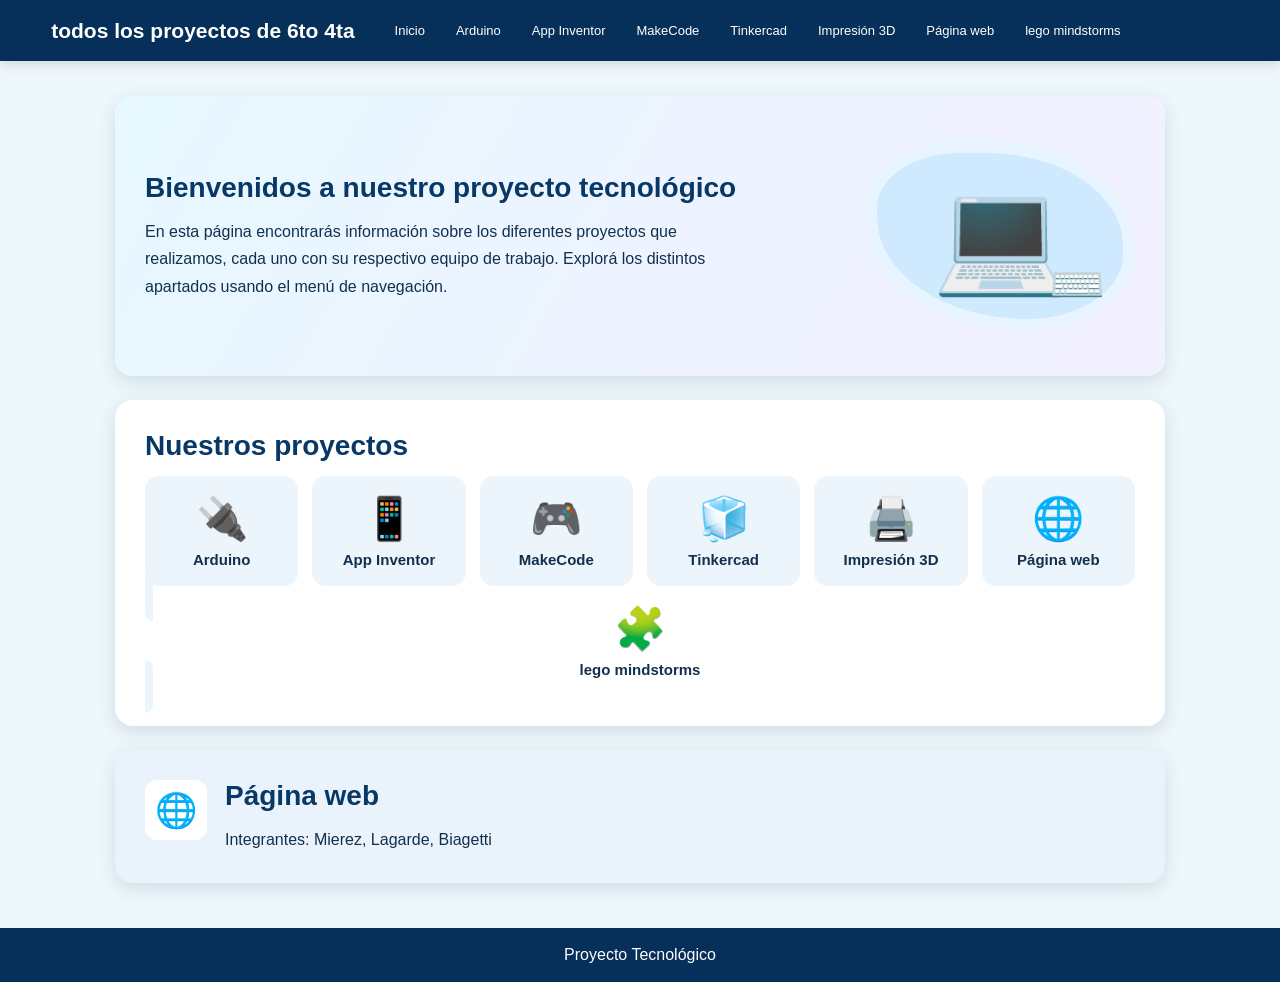
<file: index.html>
<!DOCTYPE html>
<html lang="es">
<head><meta charset="UTF-8"><meta name="viewport" content="width=device-width, initial-scale=1.0">
<title>Proyecto Tecnológico - Proyecto Tecnológico</title><link rel="stylesheet" href="estilo.css"></head>
<body>
<header><div class="brand">todos los proyectos de 6to 4ta</div><nav>
<a href="index.html">Inicio</a>
<a href="arduino.html">Arduino</a>
<a href="appinventor.html">App Inventor</a>
<a href="makecode.html">MakeCode</a>
<a href="tinkercad.html">Tinkercad</a>
<a href="impresion3d.html">Impresión 3D</a>
<a href="paginaweb.html">Página web</a><a href="pilasbloque.html">lego mindstorms</a>
</nav></header>
<main><section class="home-intro">
<div class="intro-text"><h2>Bienvenidos a nuestro proyecto tecnológico</h2><p>En esta página encontrarás información sobre los diferentes proyectos que realizamos, cada uno con su respectivo equipo de trabajo. Explorá los distintos apartados usando el menú de navegación.</p></div>
<div class="hero-drawing big">💻<span>⌨️</span></div>
</section>
<section><h2>Nuestros proyectos</h2><div class="cards"><a class="card" href="arduino.html"><div class="card-icon">🔌</div><h3>Arduino</h3></a>
<a class="card" href="appinventor.html"><div class="card-icon">📱</div><h3>App Inventor</h3></a>
<a class="card" href="makecode.html"><div class="card-icon">🎮</div><h3>MakeCode</h3></a>
<a class="card" href="tinkercad.html"><div class="card-icon">🧊</div><h3>Tinkercad</h3></a>
<a class="card" href="impresion3d.html"><div class="card-icon">🖨️</div><h3>Impresión 3D</h3></a>
<a class="card" href="paginaweb.html"><div class="card-icon">🌐</div><h3>Página web</h3></a></div>
<a class="card" href="pilasbloque.html"><div class="card-icon">🧩</div><h3>lego mindstorms</h3></a></div>
</section>
<section class="members"><div class="small-icon">🌐</div><div><h2>Página web</h2><p>Integrantes: Mierez, Lagarde, Biagetti</p></div></section></main>
<footer>Proyecto Tecnológico</footer>
</body></html>
</file>
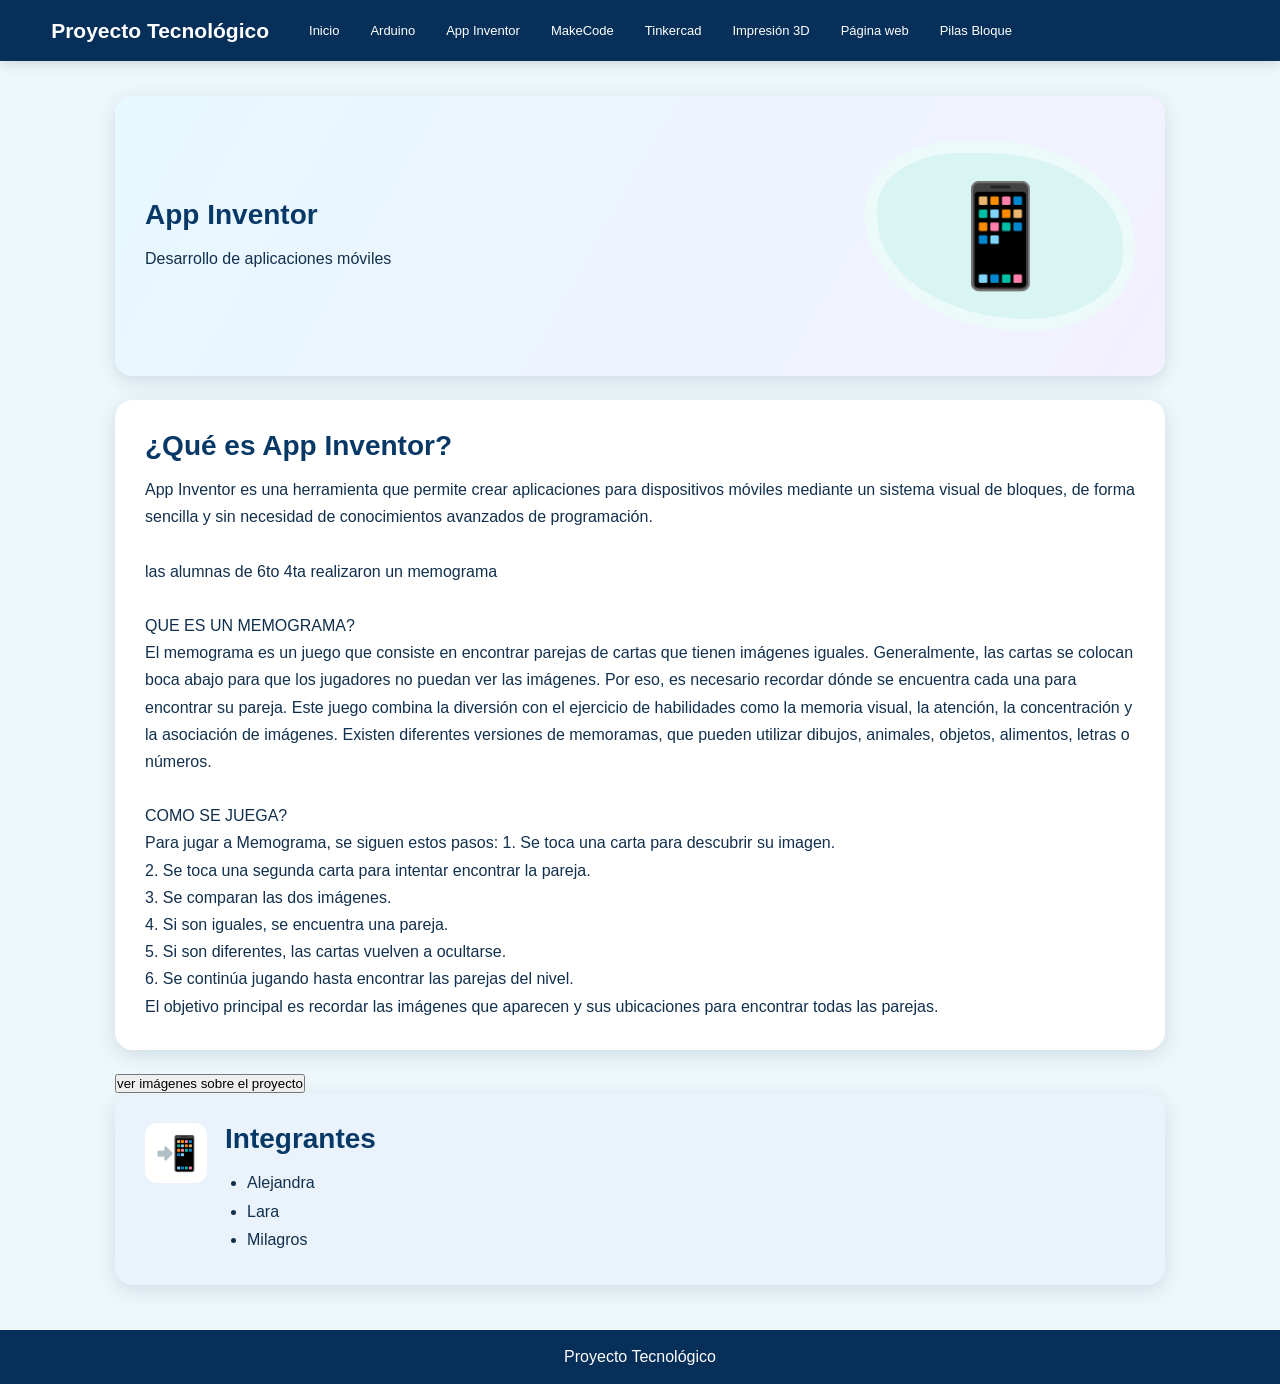
<file: appinventor.html>
<!DOCTYPE html>
<html lang="es">
<head><meta charset="UTF-8"><meta name="viewport" content="width=device-width, initial-scale=1.0">
<title>App Inventor - Proyecto Tecnológico</title><link rel="stylesheet" href="estilo.css"></head>
<body>
<header><div class="brand">Proyecto Tecnológico</div><nav>
<a href="index.html">Inicio</a>
<a href="arduino.html">Arduino</a>
<a href="appinventor.html">App Inventor</a>
<a href="makecode.html">MakeCode</a>
<a href="tinkercad.html">Tinkercad</a>
<a href="impresion3d.html">Impresión 3D</a>
<a href="paginaweb.html">Página web</a><a href="pilasbloque.html">Pilas Bloque</a>
</nav></header>
<main><section class="project-hero">
<div><h2>App Inventor</h2><p>Desarrollo de aplicaciones móviles</p></div>
<div class="hero-drawing">📱</div>
</section>
<section><h2>¿Qué es App Inventor?</h2><p>App Inventor es una herramienta que permite crear aplicaciones para dispositivos móviles mediante un sistema visual de bloques, de forma sencilla y sin necesidad de conocimientos avanzados de programación.
<br><br>
las alumnas de 6to 4ta realizaron un memograma
<br><br>
QUE ES UN MEMOGRAMA?
<br>
El memograma es un juego que consiste en encontrar parejas de cartas que tienen imágenes iguales. Generalmente, las cartas se colocan boca abajo para que los jugadores no puedan ver las imágenes. Por eso, es necesario recordar dónde se encuentra cada una para encontrar su pareja.

Este juego combina la diversión con el ejercicio de habilidades como la memoria visual, la atención, la concentración y la asociación de imágenes.

Existen diferentes versiones de memoramas, que pueden utilizar dibujos, animales, objetos, alimentos, letras o números.
<br><br>
COMO SE JUEGA?
<BR>
Para jugar a Memograma, se siguen estos pasos:

1. Se toca una carta para descubrir su imagen.
<br>
2. Se toca una segunda carta para intentar encontrar la pareja.
<br>
3. Se comparan las dos imágenes.
<br>
4. Si son iguales, se encuentra una pareja.
<br>
5. Si son diferentes, las cartas vuelven a ocultarse.
<br>
6. Se continúa jugando hasta encontrar las parejas del nivel.
<br>
El objetivo principal es recordar las imágenes que aparecen y sus ubicaciones para encontrar todas las parejas.
</p></section>
<a href="https://drive.google.com/drive/folders/1h8ZHJG2u3KI1P-tNa6D-WOzVc2vKHM7E" target="_blank">
  <button>ver imágenes sobre el proyecto</button>
</a>
<section class="members"><div class="small-icon">📲</div><div><h2>Integrantes</h2><ul><li>Alejandra</li><li>Lara</li><li>Milagros</li></ul></div></section></main>
<footer>Proyecto Tecnológico</footer>
</body></html>
</file>
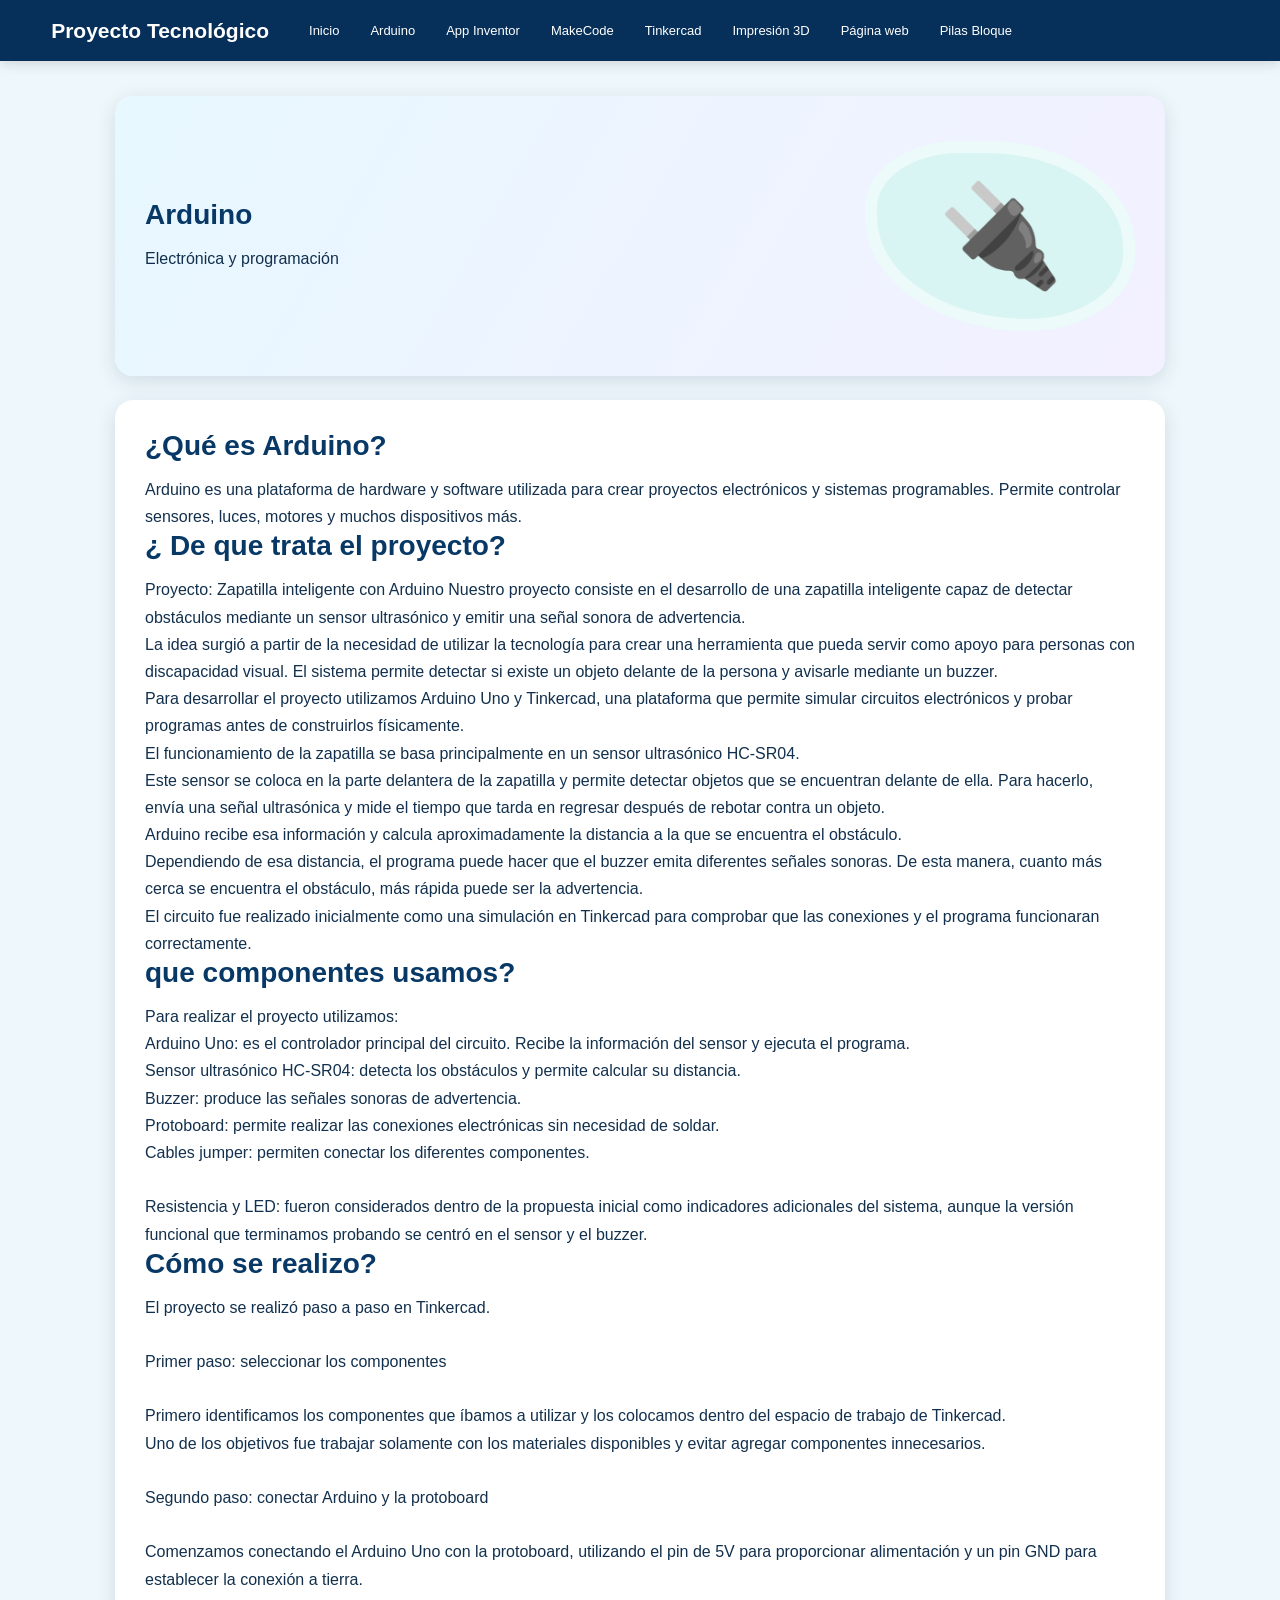
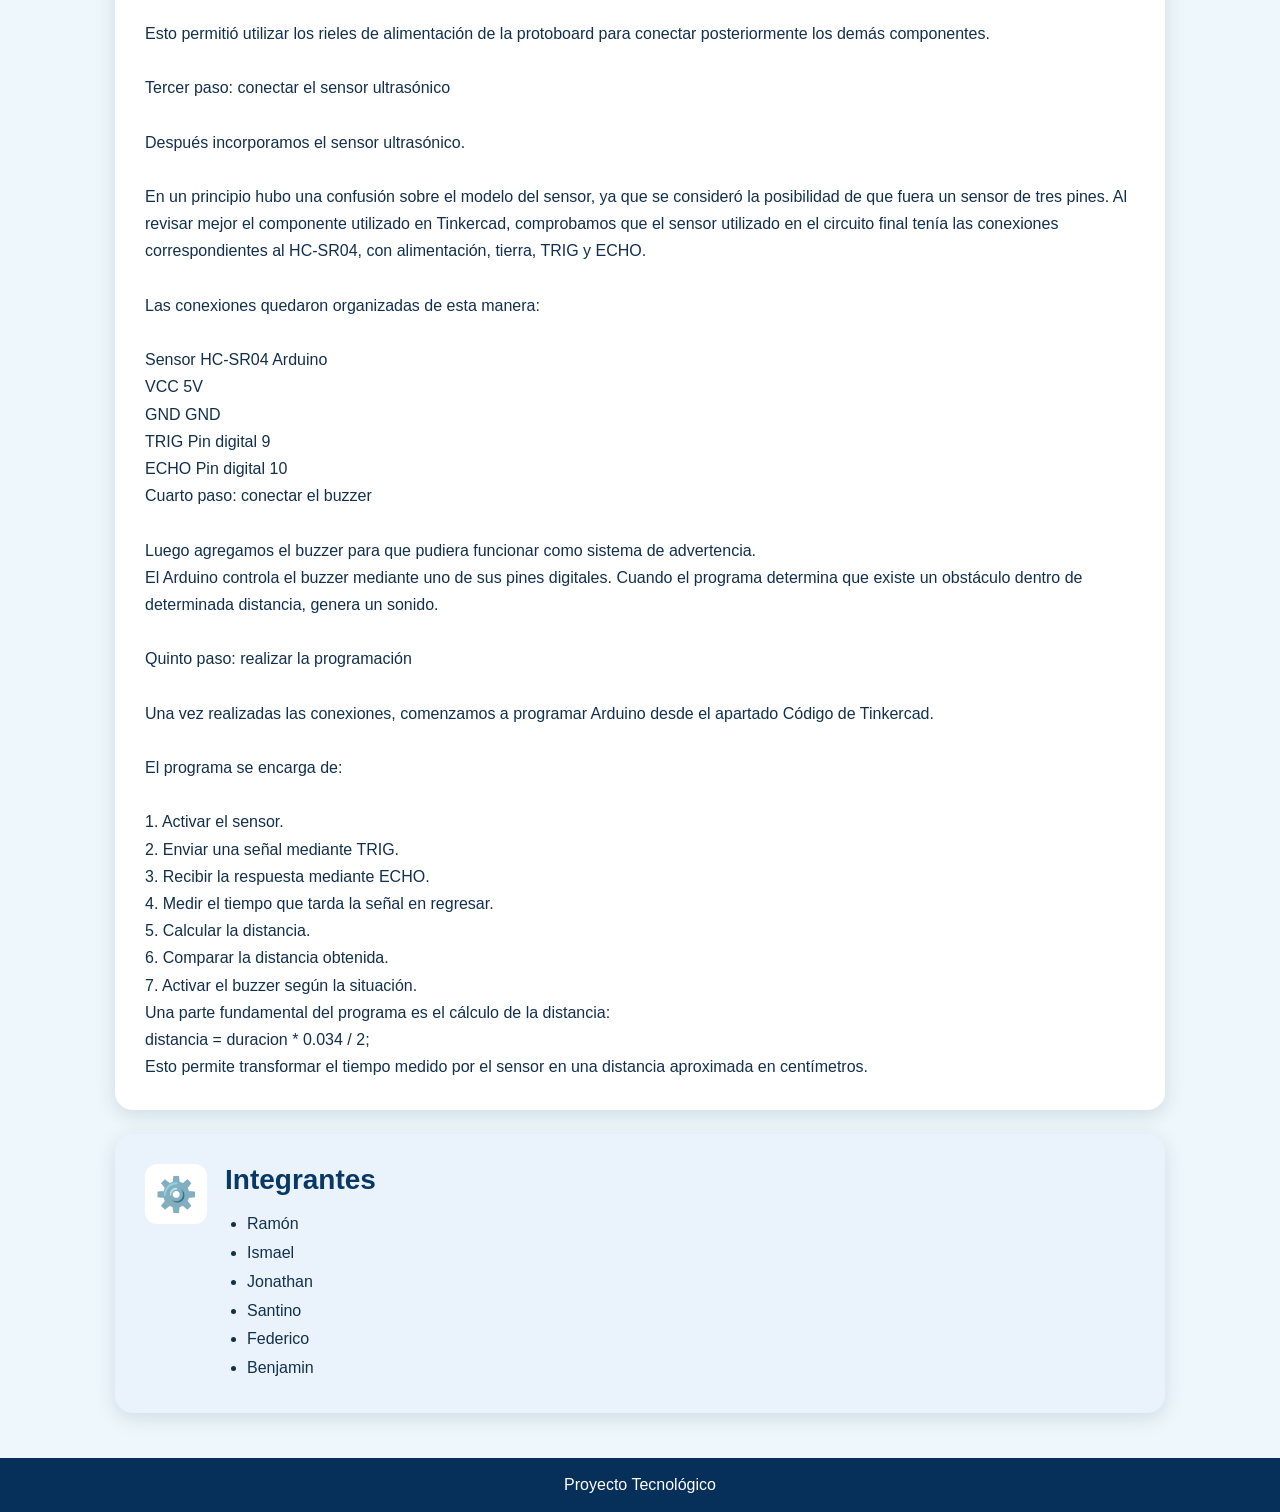
<file: arduino.html>
<!DOCTYPE html>
<html lang="es">
<head><meta charset="UTF-8"><meta name="viewport" content="width=device-width, initial-scale=1.0">
<title>Arduino - Proyecto Tecnológico</title><link rel="stylesheet" href="estilo.css"></head>
<body>
<header><div class="brand">Proyecto Tecnológico</div><nav>
<a href="index.html">Inicio</a>
<a href="arduino.html">Arduino</a>
<a href="appinventor.html">App Inventor</a>
<a href="makecode.html">MakeCode</a>
<a href="tinkercad.html">Tinkercad</a>
<a href="impresion3d.html">Impresión 3D</a>
<a href="paginaweb.html">Página web</a><a href="pilasbloque.html">Pilas Bloque</a>
</nav></header>
<main><section class="project-hero">
<div><h2>Arduino</h2><p>Electrónica y programación</p></div>
<div class="hero-drawing">🔌</div>
</section>
<section><h2>¿Qué es Arduino?</h2><p>Arduino es una plataforma de hardware y software utilizada para crear proyectos electrónicos y sistemas programables. Permite controlar sensores, luces, motores y muchos dispositivos más.
</p>
<h2>¿ De que trata el proyecto?</h2><p> Proyecto: Zapatilla inteligente con Arduino
Nuestro proyecto consiste en el desarrollo de una zapatilla inteligente capaz de detectar obstáculos mediante un sensor ultrasónico y emitir una señal sonora de advertencia.
<br>
La idea surgió a partir de la necesidad de utilizar la tecnología para crear una herramienta que pueda servir como apoyo para personas con discapacidad visual. El sistema permite detectar si existe un objeto delante de la persona y avisarle mediante un buzzer.
<br>
Para desarrollar el proyecto utilizamos Arduino Uno y Tinkercad, una plataforma que permite simular circuitos electrónicos y probar programas antes de construirlos físicamente.
<br>
El funcionamiento de la zapatilla se basa principalmente en un sensor ultrasónico HC-SR04.
<br>
Este sensor se coloca en la parte delantera de la zapatilla y permite detectar objetos que se encuentran delante de ella. Para hacerlo, envía una señal ultrasónica y mide el tiempo que tarda en regresar después de rebotar contra un objeto.
<br>
Arduino recibe esa información y calcula aproximadamente la distancia a la que se encuentra el obstáculo.
<br>
Dependiendo de esa distancia, el programa puede hacer que el buzzer emita diferentes señales sonoras. De esta manera, cuanto más cerca se encuentra el obstáculo, más rápida puede ser la advertencia.
<br>
El circuito fue realizado inicialmente como una simulación en Tinkercad para comprobar que las conexiones y el programa funcionaran correctamente.
</p>
<h2>que componentes usamos?</h2><p>
Para realizar el proyecto utilizamos:
<br>
Arduino Uno: es el controlador principal del circuito. Recibe la información del sensor y ejecuta el programa.
<br>
Sensor ultrasónico HC-SR04: detecta los obstáculos y permite calcular su distancia.
<br>
Buzzer: produce las señales sonoras de advertencia.
<br>
Protoboard: permite realizar las conexiones electrónicas sin necesidad de soldar.
<br>
Cables jumper: permiten conectar los diferentes componentes.
<br>
<br>
Resistencia y LED: fueron considerados dentro de la propuesta inicial como indicadores adicionales del sistema, aunque la versión funcional que terminamos probando se centró en el sensor y el buzzer.
</p>
<h2>Cómo se realizo? </h2><p>
El proyecto se realizó paso a paso en Tinkercad.
<br>
<br>
Primer paso: seleccionar los componentes
<br>
<br>
Primero identificamos los componentes que íbamos a utilizar y los colocamos dentro del espacio de trabajo de Tinkercad.
<br>
Uno de los objetivos fue trabajar solamente con los materiales disponibles y evitar agregar componentes innecesarios.
<br>
<br>
Segundo paso: conectar Arduino y la protoboard
<br>
<br>
Comenzamos conectando el Arduino Uno con la protoboard, utilizando el pin de 5V para proporcionar alimentación y un pin GND para establecer la conexión a tierra.
<br>
<br>
Esto permitió utilizar los rieles de alimentación de la protoboard para conectar posteriormente los demás componentes.
<br>
<br>
Tercer paso: conectar el sensor ultrasónico
<br>
<br>
Después incorporamos el sensor ultrasónico.
<br>
<br>
En un principio hubo una confusión sobre el modelo del sensor, ya que se consideró la posibilidad de que fuera un sensor de tres pines. Al revisar mejor el componente utilizado en Tinkercad, comprobamos que el sensor utilizado en el circuito final tenía las conexiones correspondientes al HC-SR04, con alimentación, tierra, TRIG y ECHO.
<br>
<br>
Las conexiones quedaron organizadas de esta manera:
<br>
<br>
Sensor HC-SR04	Arduino
<br>
VCC	5V
<br>
GND	GND
<br>
TRIG	Pin digital 9
<br>
ECHO	Pin digital 10
<br>
Cuarto paso: conectar el buzzer
<br>
<br>
Luego agregamos el buzzer para que pudiera funcionar como sistema de advertencia.
<br>
El Arduino controla el buzzer mediante uno de sus pines digitales. Cuando el programa determina que existe un obstáculo dentro de determinada distancia, genera un sonido.
<br>
<br>
Quinto paso: realizar la programación
<br><br>
Una vez realizadas las conexiones, comenzamos a programar Arduino desde el apartado Código de Tinkercad.
<br><br>
El programa se encarga de:
<br><br>
1. Activar el sensor.
<br>
2. Enviar una señal mediante TRIG.
<br>
3. Recibir la respuesta mediante ECHO.
<br>
4. Medir el tiempo que tarda la señal en regresar.
<br>
5. Calcular la distancia.
<br>
6. Comparar la distancia obtenida.
<br>
7. Activar el buzzer según la situación.
<br>
Una parte fundamental del programa es el cálculo de la distancia:
<br>
distancia = duracion * 0.034 / 2;
<br>
Esto permite transformar el tiempo medido por el sensor en una distancia aproximada en centímetros.
</p></section>
<section class="members"><div class="small-icon">⚙️</div><div><h2>Integrantes</h2><ul><li>Ramón</li><li>Ismael</li><li>Jonathan</li><li>Santino</li><li>Federico</li><li>Benjamin</li></ul></div></section></main>
<footer>Proyecto Tecnológico</footer>
</body></html>
</file>
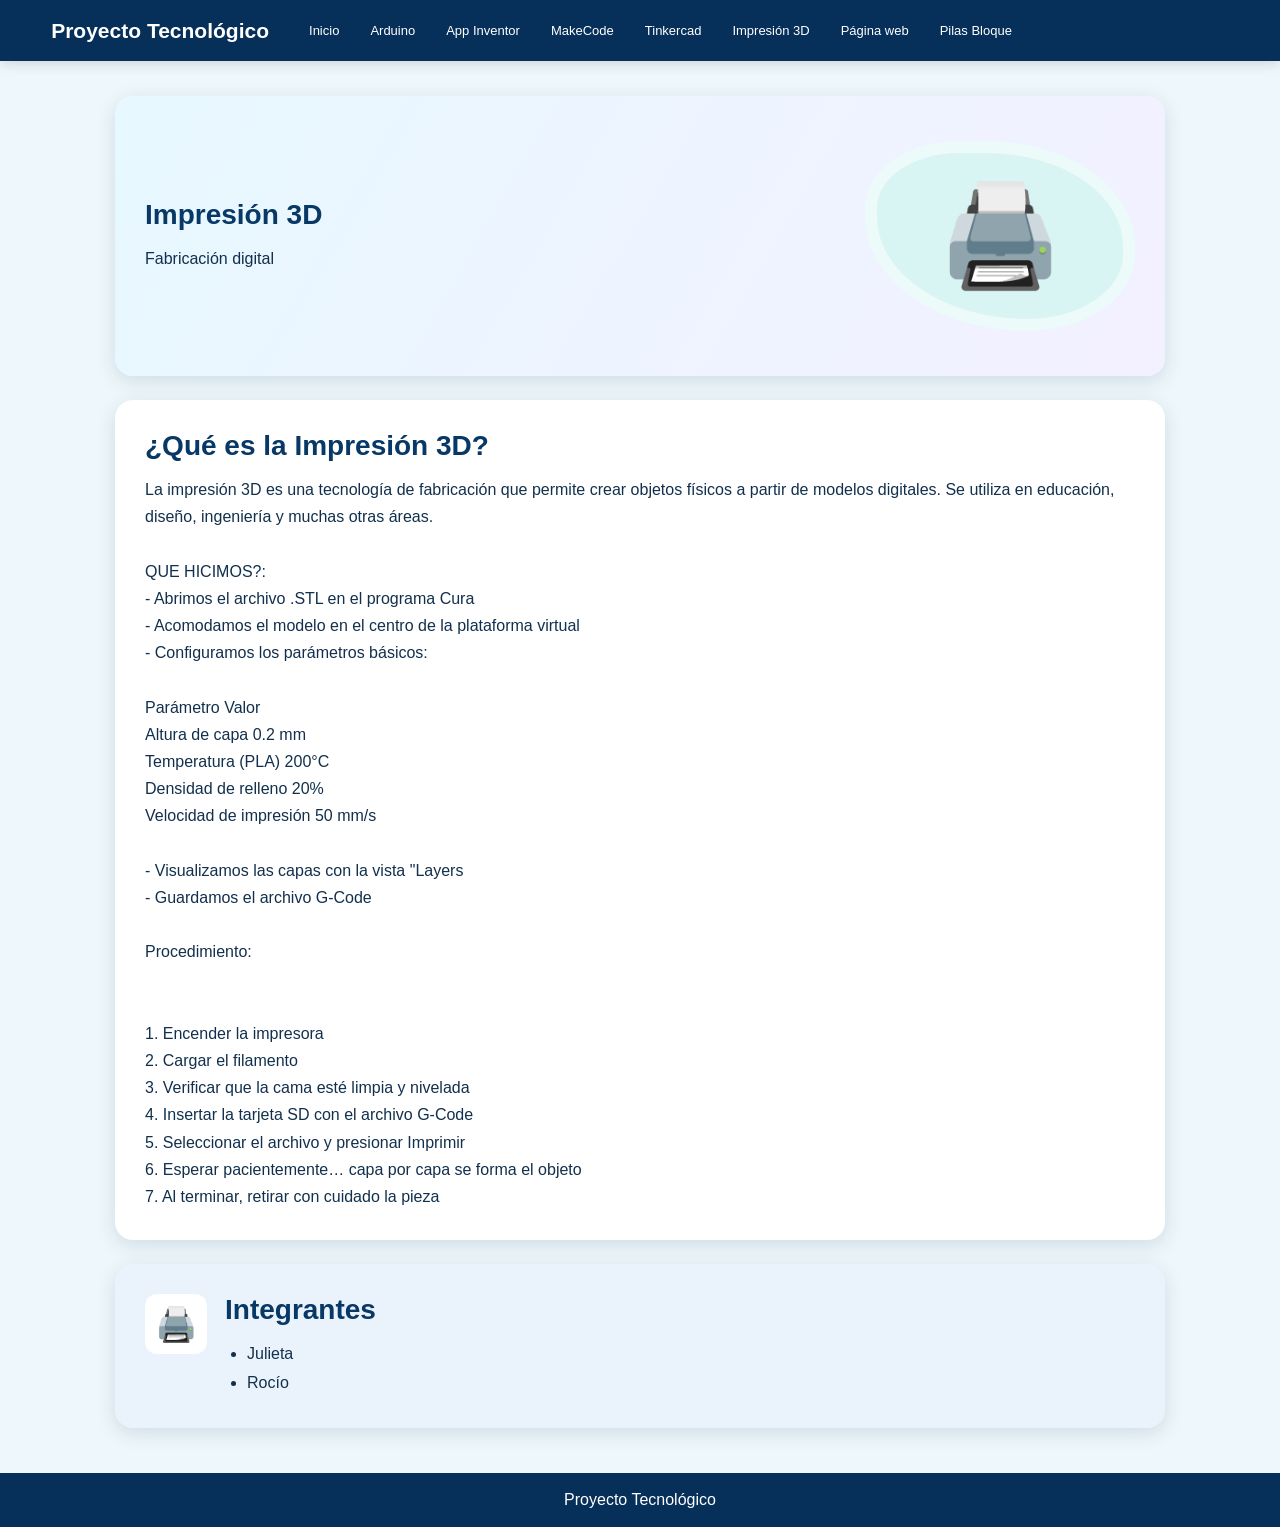
<file: impresion3d.html>
<!DOCTYPE html>
<html lang="es">
<head><meta charset="UTF-8"><meta name="viewport" content="width=device-width, initial-scale=1.0">
<title>Impresión 3D - Proyecto Tecnológico</title><link rel="stylesheet" href="estilo.css"></head>
<body>
<header><div class="brand">Proyecto Tecnológico</div><nav>
<a href="index.html">Inicio</a>
<a href="arduino.html">Arduino</a>
<a href="appinventor.html">App Inventor</a>
<a href="makecode.html">MakeCode</a>
<a href="tinkercad.html">Tinkercad</a>
<a href="impresion3d.html">Impresión 3D</a>
<a href="paginaweb.html">Página web</a><a href="pilasbloque.html">Pilas Bloque</a>
</nav></header>
<main><section class="project-hero">
<div><h2>Impresión 3D</h2><p>Fabricación digital</p></div>
<div class="hero-drawing">🖨️</div>
</section>
<section><h2>¿Qué es la Impresión 3D?</h2><p>La impresión 3D es una tecnología de fabricación que permite crear objetos físicos a partir de modelos digitales. Se utiliza en educación, diseño, ingeniería y muchas otras áreas.<br><br>QUE HICIMOS?:<br>
- Abrimos el archivo .STL en el programa Cura<br>
- Acomodamos el modelo en el centro de la plataforma virtual<br>
- Configuramos los parámetros básicos:
 <br><br>
Parámetro Valor <Br>
Altura de capa 0.2 mm <br>
Temperatura (PLA) 200°C <br>
Densidad de relleno 20% <br>
Velocidad de impresión 50 mm/s <br>
 <br>
- Visualizamos las capas con la vista "Layers <br>
- Guardamos el archivo G-Code<br><br>
Procedimiento:
<br>
 <br>
<br>
1. Encender la impresora
<Br>
2. Cargar el filamento
<br>
3. Verificar que la cama esté limpia y nivelada
<br>
4. Insertar la tarjeta SD con el archivo G-Code
<br >
5. Seleccionar el archivo y presionar Imprimir
<br>
6. Esperar pacientemente… capa por capa se forma el objeto 
<br>
7. Al terminar, retirar con cuidado la pieza
<br>

</p></section>
<section class="members"><div class="small-icon">🖨️</div><div><h2>Integrantes</h2><ul><li>Julieta</li><li>Rocío</li></ul></div></section></main>
<footer>Proyecto Tecnológico</footer>
</body></html>
</file>
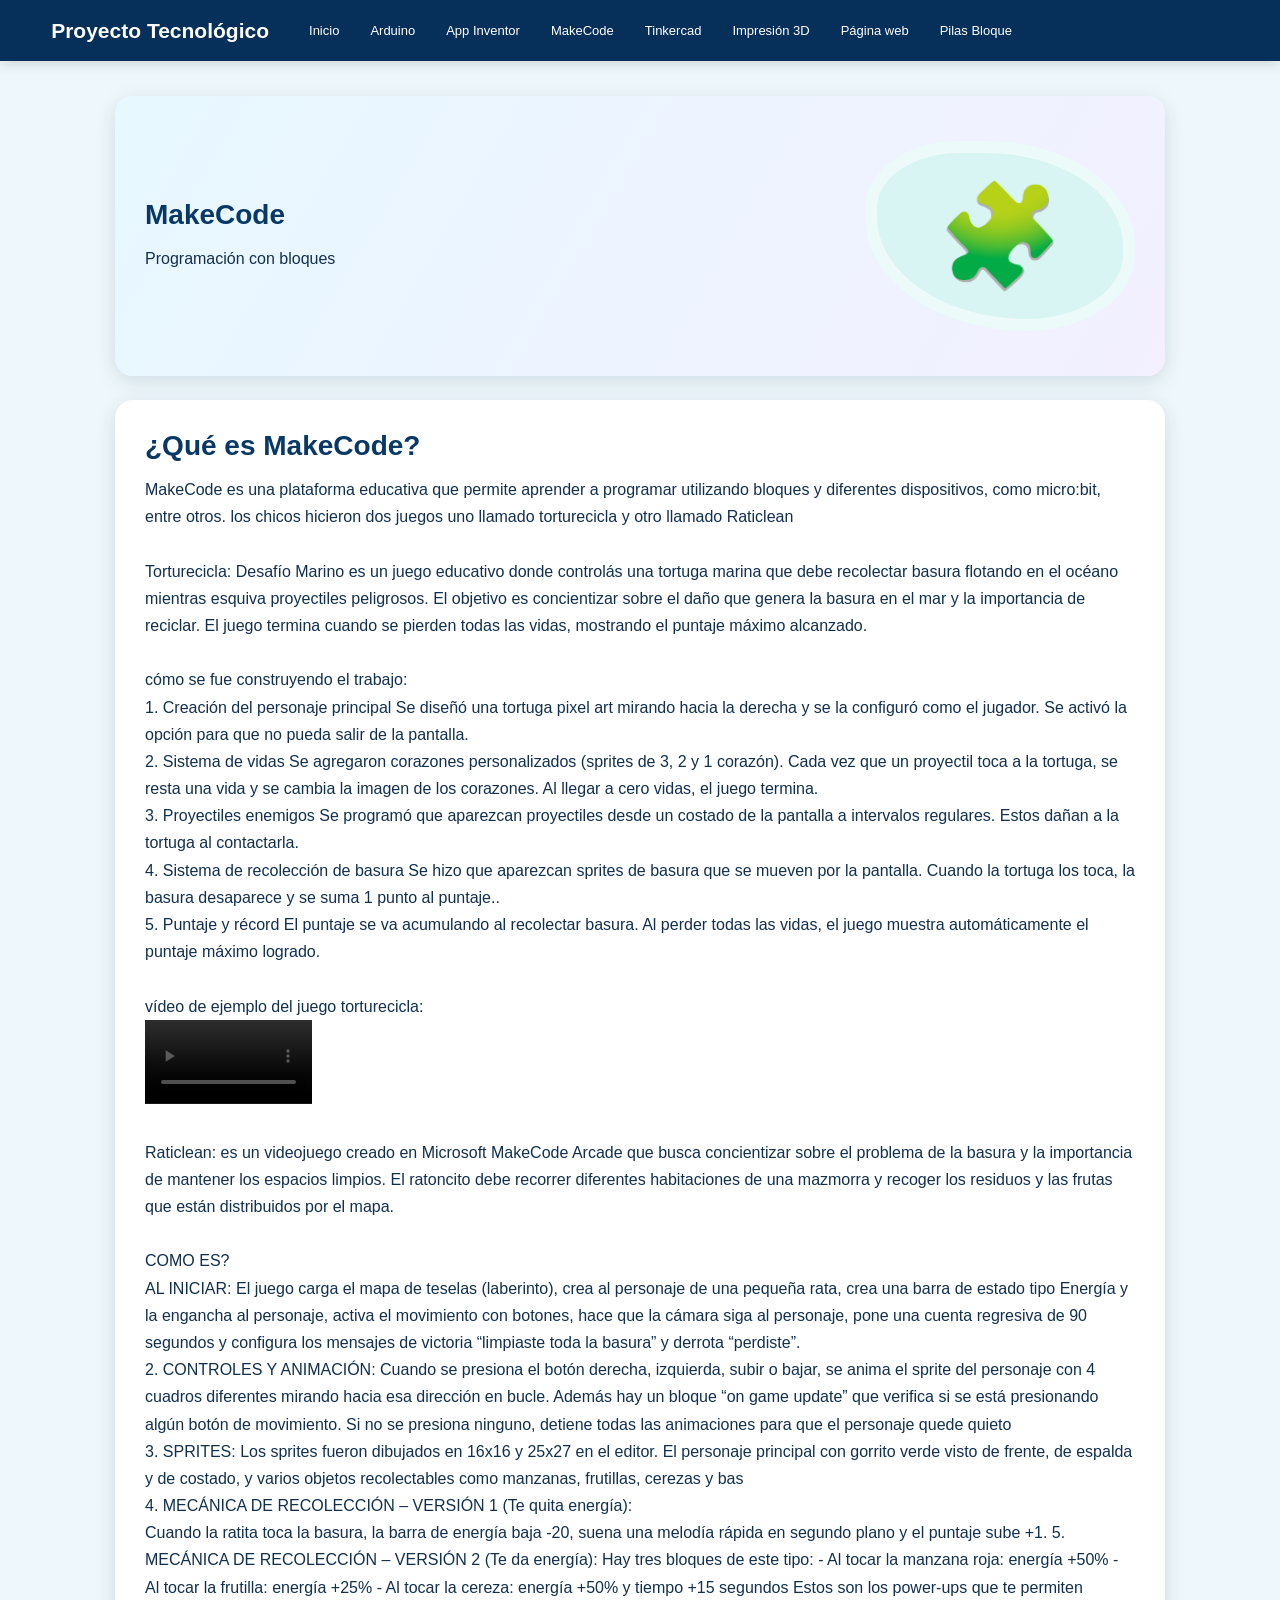
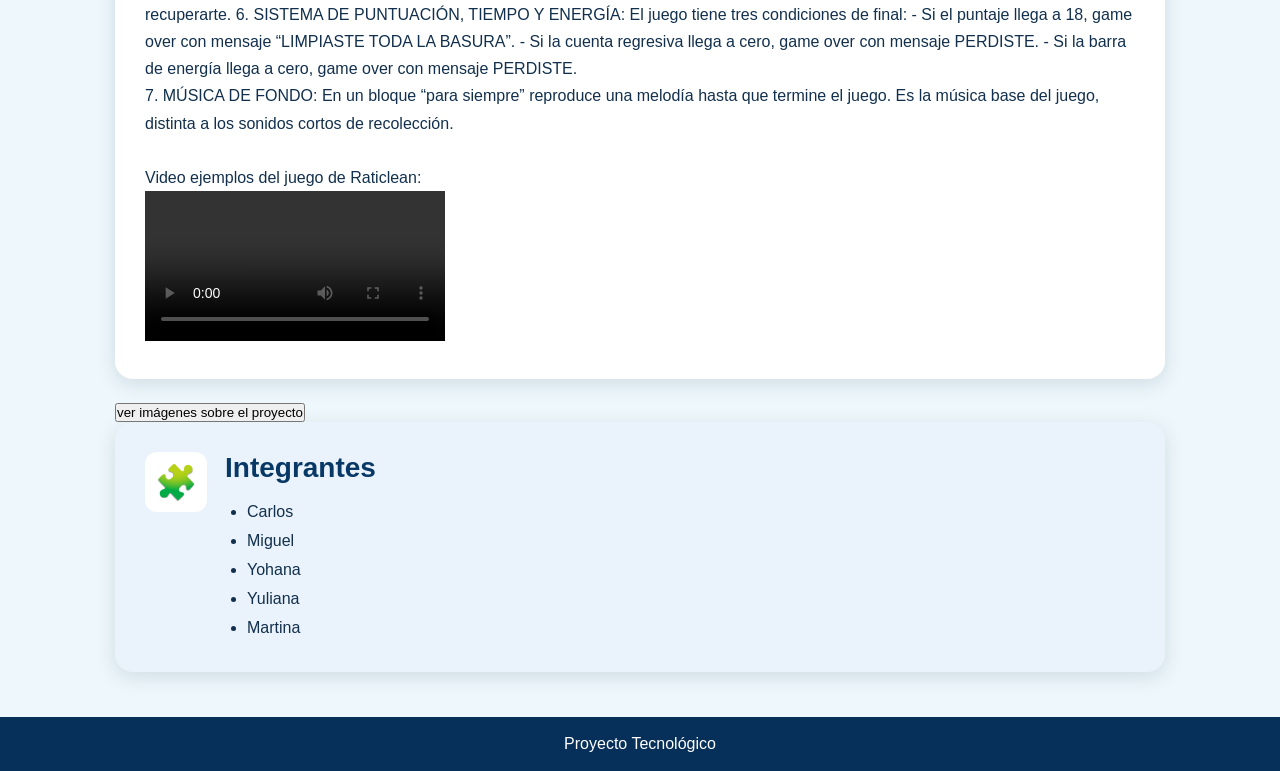
<file: makecode.html>
<!DOCTYPE html>
<html lang="es">
<head><meta charset="UTF-8"><meta name="viewport" content="width=device-width, initial-scale=1.0">
<title>MakeCode - Proyecto Tecnológico</title><link rel="stylesheet" href="estilo.css"></head>
<body>
<header><div class="brand">Proyecto Tecnológico</div><nav>
<a href="index.html">Inicio</a>
<a href="arduino.html">Arduino</a>
<a href="appinventor.html">App Inventor</a>
<a href="makecode.html">MakeCode</a>
<a href="tinkercad.html">Tinkercad</a>
<a href="impresion3d.html">Impresión 3D</a>
<a href="paginaweb.html">Página web</a><a href="pilasbloque.html">Pilas Bloque</a>
</nav></header>
<main><section class="project-hero">
<div><h2>MakeCode</h2><p>Programación con bloques</p></div>
<div class="hero-drawing">🧩</div>
</section>
<section><h2>¿Qué es MakeCode?</h2><p>MakeCode es una plataforma educativa que permite aprender a programar utilizando bloques y diferentes dispositivos, como micro:bit, entre otros. los chicos hicieron dos juegos uno llamado torturecicla y otro llamado Raticlean
<br><br>
Torturecicla: Desafío Marino es un juego educativo donde controlás una tortuga marina que debe recolectar basura flotando en el océano mientras esquiva proyectiles peligrosos. El objetivo es concientizar sobre el daño que genera la basura en el mar y la importancia de reciclar. El juego termina cuando se pierden todas las vidas, mostrando el puntaje máximo alcanzado.
<br><br>
cómo se fue construyendo el trabajo:
<br>
1. Creación del personaje principal
   Se diseñó una tortuga pixel art mirando hacia la derecha y se la configuró como el jugador. Se activó la opción para que no pueda salir de la pantalla.
   <br>
   2. Sistema de vidas
   Se agregaron corazones personalizados (sprites de 3, 2 y 1 corazón). Cada vez que un proyectil toca a la tortuga, se resta una vida y se cambia la imagen de los corazones. Al llegar a cero vidas, el juego termina.
   <br>
   3. Proyectiles enemigos
   Se programó que aparezcan proyectiles desde un costado de la pantalla a intervalos regulares. Estos dañan a la tortuga al contactarla.
   <br>
   4. Sistema de recolección de basura
   Se hizo que aparezcan sprites de basura que se mueven por la pantalla. Cuando la tortuga los toca, la basura desaparece y se suma 1 punto al puntaje..
   <br>
   5. Puntaje y récord
   El puntaje se va acumulando al recolectar basura. Al perder todas las vidas, el juego muestra automáticamente el puntaje máximo logrado.
   <br><br>
vídeo de ejemplo del juego torturecicla:
<br>
<video width="167" controls>
<source src="tortuga.mp4" type="video/mp4">
</video>
<br><br>
Raticlean: es un videojuego creado en Microsoft MakeCode Arcade que busca concientizar sobre el problema de la basura y la importancia de mantener los espacios limpios. El ratoncito debe recorrer diferentes  habitaciones de una mazmorra y recoger los residuos y las frutas que están distribuidos por el mapa.
<br><br>
 COMO ES?
 <br>
 AL INICIAR:
El juego carga el mapa de teselas (laberinto), crea al personaje de una pequeña rata, crea una barra de estado tipo Energía y la engancha al personaje, activa el movimiento con botones, hace que la cámara siga al personaje, pone una cuenta regresiva de 90 segundos y configura los mensajes de victoria “limpiaste toda la basura” y derrota “perdiste”.
<br>
2. CONTROLES Y ANIMACIÓN:
Cuando se presiona el botón derecha, izquierda, subir o bajar, se anima el sprite del personaje con 4 cuadros diferentes mirando hacia esa dirección en bucle. Además hay un bloque “on game update” que verifica si se está presionando algún botón de movimiento. Si no se presiona ninguno, detiene todas las animaciones para que el personaje quede quieto
<br>
3. SPRITES:
Los sprites fueron dibujados en 16x16 y 25x27 en el editor. El personaje principal con gorrito verde visto de frente, de espalda y de costado, y varios objetos recolectables como manzanas, frutillas, cerezas y bas
<br>
4. MECÁNICA DE RECOLECCIÓN – VERSIÓN 1 (Te quita energía):
<br>Cuando la ratita toca la basura, la barra de energía baja -20, suena una melodía rápida en segundo plano y el puntaje sube +1. 
5. MECÁNICA DE RECOLECCIÓN – VERSIÓN 2 (Te da energía):
Hay tres bloques de este tipo:
- Al tocar la manzana roja: energía +50%
- Al tocar la frutilla: energía +25%
- Al tocar la cereza: energía +50% y tiempo +15 segundos
Estos son los power-ups que te permiten recuperarte.
6. SISTEMA DE PUNTUACIÓN, TIEMPO Y ENERGÍA:
El juego tiene tres condiciones de final:
- Si el puntaje llega a 18, game over con mensaje “LIMPIASTE TODA LA BASURA”.
- Si la cuenta regresiva llega a cero, game over con mensaje PERDISTE.
- Si la barra de energía llega a cero, game over con mensaje PERDISTE.
<br>
7. MÚSICA DE FONDO:
En un bloque “para siempre” reproduce una melodía hasta que termine el juego. Es la música base del juego, distinta a los sonidos cortos de recolección.
<br><br>

Video ejemplos del juego de Raticlean:
<br><video width="300" controls>
<source src="rata.mp4" type="video/mp4">
</video>
</p></section>
<a href="https://drive.google.com/drive/folders/19X4UQFWvQ6OJ69fVG37UX0dVnVuGznTF" target="_blank">
  <button>ver imágenes sobre el proyecto</button>
</a>
<section class="members"><div class="small-icon">🧩</div><div><h2>Integrantes</h2><ul><li>Carlos</li><li>Miguel</li><li>Yohana</li><li>Yuliana</li><li>Martina</li></ul></div></section></main>
<footer>Proyecto Tecnológico</footer>
</body></html>
</file>
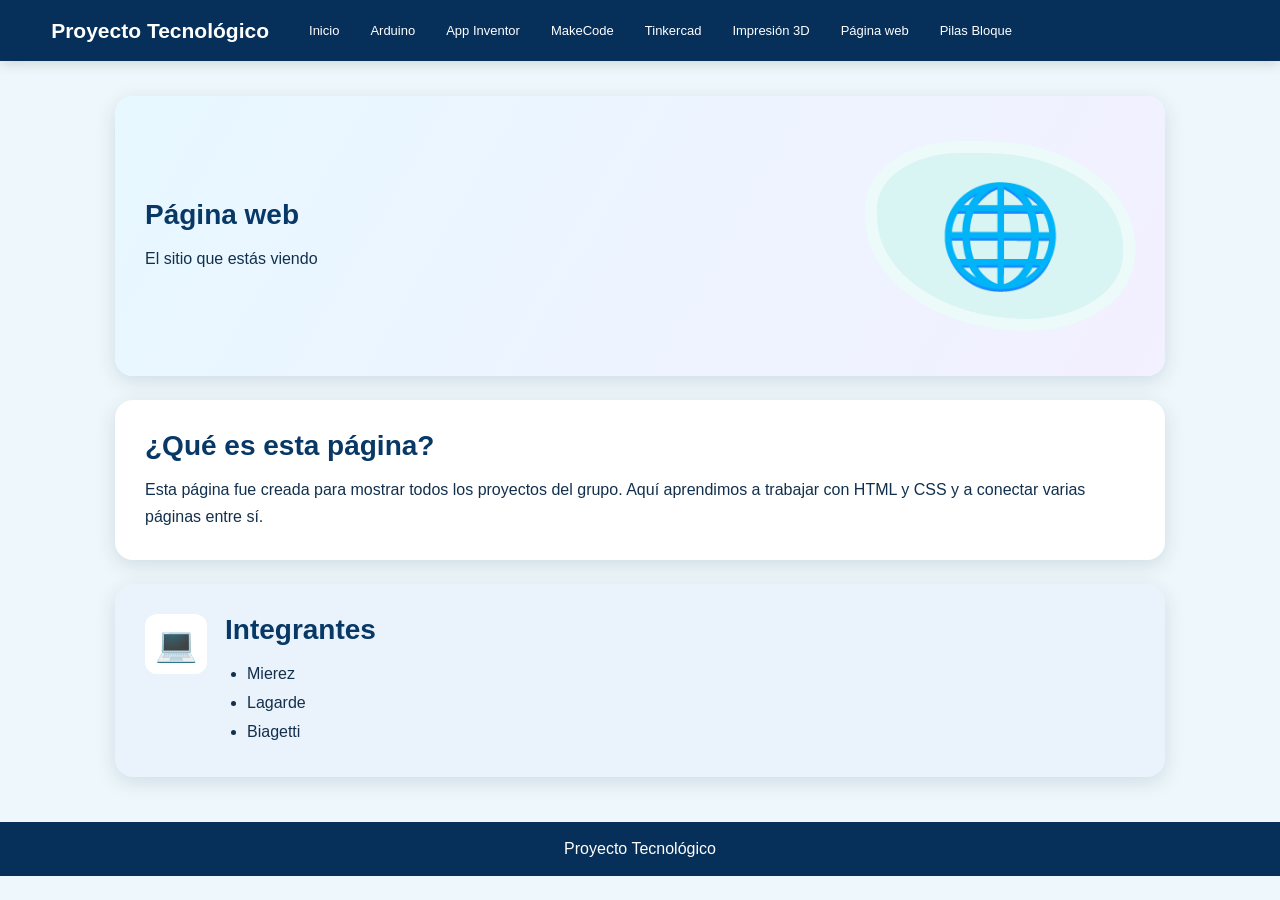
<file: paginaweb.html>
<!DOCTYPE html>
<html lang="es">
<head><meta charset="UTF-8"><meta name="viewport" content="width=device-width, initial-scale=1.0">
<title>Página web - Proyecto Tecnológico</title><link rel="stylesheet" href="estilo.css"></head>
<body>
<header><div class="brand">Proyecto Tecnológico</div><nav>
<a href="index.html">Inicio</a>
<a href="arduino.html">Arduino</a>
<a href="appinventor.html">App Inventor</a>
<a href="makecode.html">MakeCode</a>
<a href="tinkercad.html">Tinkercad</a>
<a href="impresion3d.html">Impresión 3D</a>
<a href="paginaweb.html">Página web</a><a href="pilasbloque.html">Pilas Bloque</a>
</nav></header>
<main><section class="project-hero">
<div><h2>Página web</h2><p>El sitio que estás viendo</p></div>
<div class="hero-drawing">🌐</div>
</section>
<section><h2>¿Qué es esta página?</h2><p>Esta página fue creada para mostrar todos los proyectos del grupo. Aquí aprendimos a trabajar con HTML y CSS y a conectar varias páginas entre sí.</p></section>
<section class="members"><div class="small-icon">💻</div><div><h2>Integrantes</h2><ul><li>Mierez</li><li>Lagarde</li><li>Biagetti</li></ul></div></section></main>
<footer>Proyecto Tecnológico</footer>
</body></html>
</file>
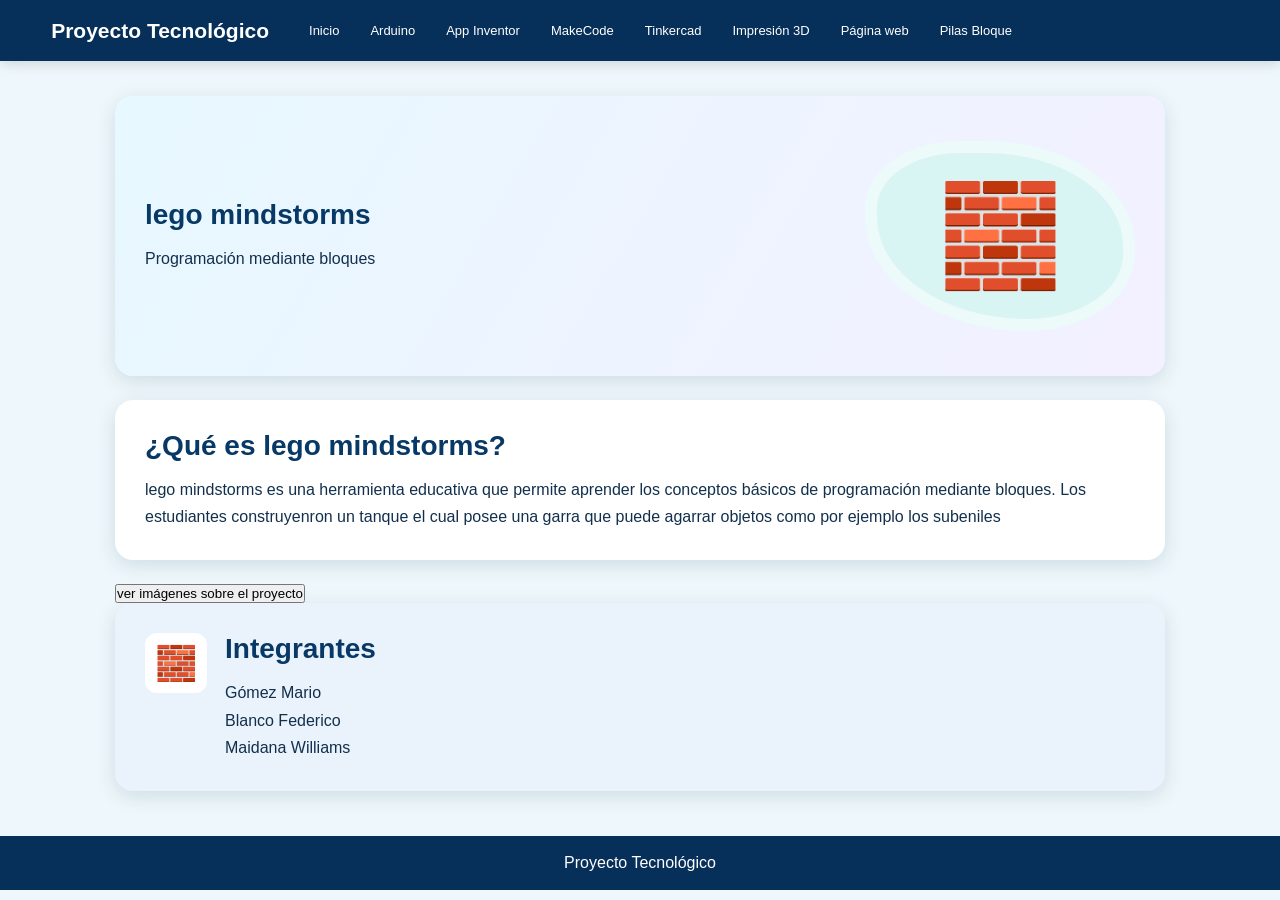
<file: pilasbloque.html>
<!DOCTYPE html>
<html lang="es">
<head>
<meta charset="UTF-8">
<meta name="viewport" content="width=device-width, initial-scale=1.0">
<title>lego mindstorms- Proyecto Tecnológico</title>
<link rel="stylesheet" href="estilo.css">
</head>
<body>
<header>
<div class="brand">Proyecto Tecnológico</div>
<nav>
<a href="index.html">Inicio</a>
<a href="arduino.html">Arduino</a>
<a href="appinventor.html">App Inventor</a>
<a href="makecode.html">MakeCode</a>
<a href="tinkercad.html">Tinkercad</a>
<a href="impresion3d.html">Impresión 3D</a>
<a href="paginaweb.html">Página web</a>
<a href="pilasbloque.html">Pilas Bloque</a>
</nav>
</header>

<main>
<section class="project-hero">
<div>
<h2>lego mindstorms</h2>
<p>Programación mediante bloques</p>
</div>
<div class="hero-drawing">🧱</div>
</section>

<section>
<h2>¿Qué es lego mindstorms?</h2>
<p>
lego mindstorms es una herramienta educativa que permite aprender los
conceptos básicos de programación mediante bloques. Los estudiantes construyenron un tanque el cual posee una garra que puede agarrar objetos como por ejemplo los subeniles
</p>
</section>
<a href="https://drive.google.com/drive/folders/1Aa-JsYO345kckATiKRfTge8nV2Q26-dt" target="_blank">
  <button>ver imágenes sobre el proyecto</button>
</a>
<section class="members">
<div class="small-icon">🧱</div>
<div>
<h2>Integrantes</h2>
<p>Gómez Mario 
<br>Blanco Federico<br>
Maidana Williams
</p>
</div>
</section>
</main>

<footer>Proyecto Tecnológico</footer>
</body>
</html>
</file>
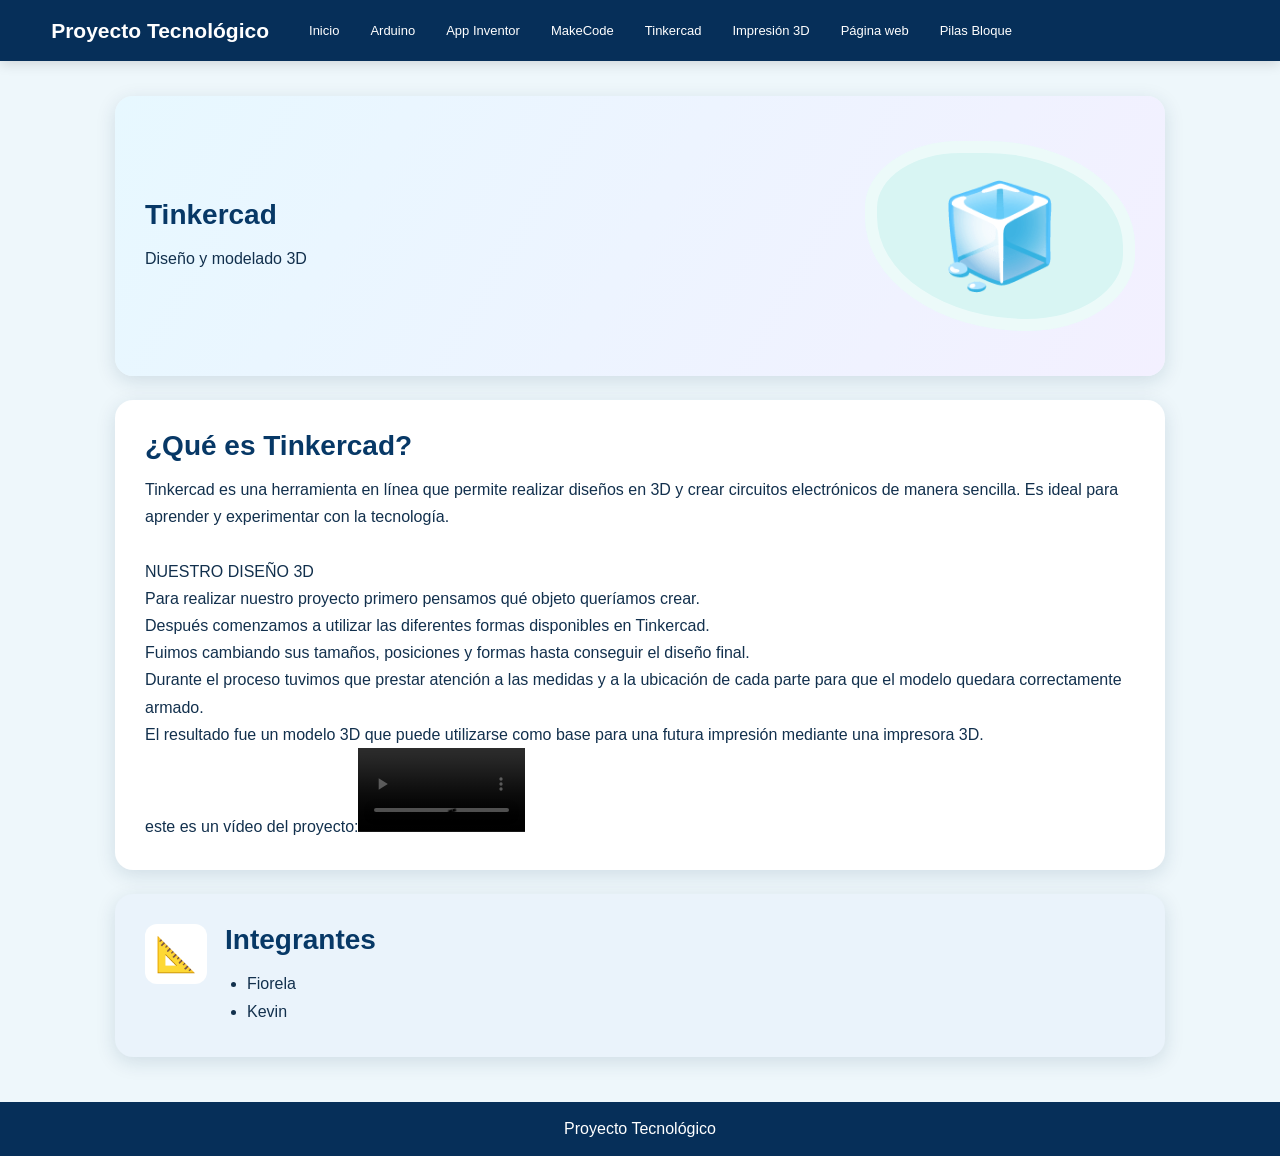
<file: tinkercad.html>
<!DOCTYPE html>
<html lang="es">
<head><meta charset="UTF-8"><meta name="viewport" content="width=device-width, initial-scale=1.0">
<title>Tinkercad - Proyecto Tecnológico</title><link rel="stylesheet" href="estilo.css"></head>
<body>
<header><div class="brand">Proyecto Tecnológico</div><nav>
<a href="index.html">Inicio</a>
<a href="arduino.html">Arduino</a>
<a href="appinventor.html">App Inventor</a>
<a href="makecode.html">MakeCode</a>
<a href="tinkercad.html">Tinkercad</a>
<a href="impresion3d.html">Impresión 3D</a>
<a href="paginaweb.html">Página web</a><a href="pilasbloque.html">Pilas Bloque</a>
</nav></header>
<main><section class="project-hero">
<div><h2>Tinkercad</h2><p>Diseño y modelado 3D</p></div>
<div class="hero-drawing">🧊</div>
</section>
<section><h2>¿Qué es Tinkercad?</h2><p>Tinkercad es una herramienta en línea que permite realizar diseños en 3D y crear circuitos electrónicos de manera sencilla. Es ideal para aprender y experimentar con la tecnología.<br><br>NUESTRO DISEÑO 3D<BR>
Para realizar nuestro proyecto primero pensamos qué objeto queríamos crear.<BR>
Después comenzamos a utilizar las diferentes formas disponibles en Tinkercad. <BR>Fuimos cambiando sus tamaños, posiciones y formas hasta conseguir el diseño final.<br>
Durante el proceso tuvimos que prestar atención a las medidas y a la ubicación de cada parte para que el modelo quedara correctamente armado.<br>
El resultado fue un modelo 3D que puede utilizarse como base para una futura impresión mediante una impresora 3D.<br>
este es un vídeo del proyecto:<video width="167" controls>
<source src="tinkercad.mp4" type="video/mp4">
</video>
</p></section>
<section class="members"><div class="small-icon">📐</div><div><h2>Integrantes</h2><ul><li>Fiorela</li><li>Kevin</li></ul></div></section></main>
<footer>Proyecto Tecnológico</footer>
</body></html>
</file>
<file: estilo.css>
*{box-sizing:border-box;margin:0;padding:0}
body{font-family:Arial,Helvetica,sans-serif;background:#eef7fb;color:#12304d}
header{background:#062f59;color:white;display:flex;align-items:center;gap:28px;padding:14px 4%;position:sticky;top:0;z-index:5;box-shadow:0 3px 12px #0002}
.brand{font-size:21px;font-weight:bold;white-space:nowrap}
nav{display:flex;gap:7px;flex-wrap:wrap}
nav a{color:white;text-decoration:none;font-size:13px;padding:9px 12px;border-radius:8px}
nav a:hover{background:#1976d2}
main{width:min(1050px,92%);margin:35px auto}
section{background:white;border-radius:18px;padding:30px;margin-bottom:24px;box-shadow:0 5px 20px #0b355022}
.home-intro,.project-hero{min-height:280px;display:flex;align-items:center;justify-content:space-between;gap:30px;background:linear-gradient(120deg,#e7f8ff,#f3f0ff)}
.intro-text{max-width:600px}
h2{font-size:28px;margin-bottom:14px;color:#073866}
p{line-height:1.7;font-size:16px}
.hero-drawing{width:270px;height:190px;border-radius:35% 55% 40% 60%;background:#d8f5f3;display:flex;align-items:center;justify-content:center;font-size:100px;box-shadow:inset 0 0 0 12px #fff8;flex-shrink:0}
.hero-drawing.big{font-size:110px;background:#cfe9ff;position:relative}
.hero-drawing span{font-size:45px;position:absolute;right:30px;bottom:20px}
.cards{display:grid;grid-template-columns:repeat(6,1fr);gap:14px}
.card{background:#edf5fc;border-radius:14px;padding:18px 8px;text-align:center;text-decoration:none;color:#12304d;transition:.2s}
.card:hover{transform:translateY(-5px);box-shadow:0 8px 18px #0002}
.card-icon{font-size:42px;margin-bottom:8px}
.card h3{font-size:15px}
.members{display:flex;align-items:flex-start;gap:18px;background:#eaf3fb}
.members ul{padding-left:22px;line-height:1.8}
.small-icon{font-size:34px;background:white;border-radius:12px;padding:10px}
footer{background:#062f59;color:white;text-align:center;padding:18px;margin-top:45px}
@media(max-width:800px){header{display:block}.brand{margin-bottom:10px}.cards{grid-template-columns:repeat(2,1fr)}.home-intro,.project-hero{flex-direction:column;text-align:center}.hero-drawing{width:220px;height:160px;font-size:80px}}
@media(max-width:450px){.cards{grid-template-columns:1fr}nav a{font-size:12px;padding:7px}main{width:94%}}
</file>
